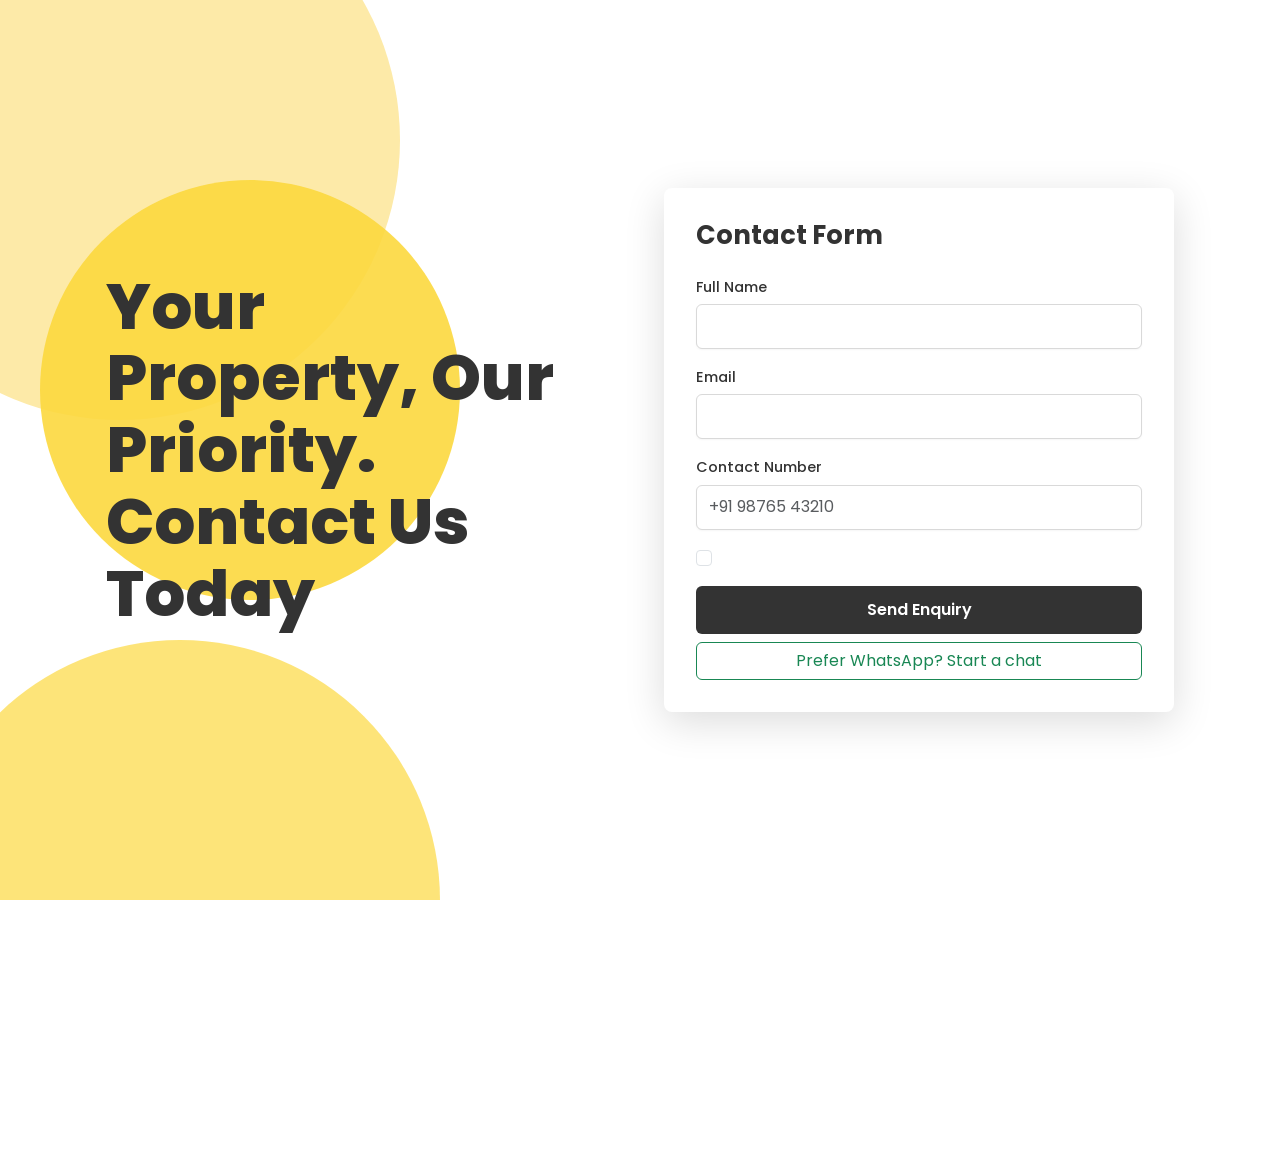
<file: static/index.html>
<!DOCTYPE html>
<html lang="en" class="no-scrollbar">
<head>
  <meta charset="UTF-8">
  <meta name="viewport" content="width=device-width, initial-scale=1">
  <title>Contact Us | Your Property, Our Priority</title>
  <link href="https://cdn.jsdelivr.net/npm/bootstrap@5.3.3/dist/css/bootstrap.min.css" rel="stylesheet">
  <link href="https://fonts.googleapis.com/css2?family=Poppins:wght@400;500;700;800&display=swap" rel="stylesheet">
  <link href="/static/style.css?v=20261006-responsive" rel="stylesheet">
</head>
<body>
  <div class="blob blob-1"></div>
  <div class="blob blob-2"></div>
  <div class="blob blob-3"></div>

  <main class="container-xl page">
    <div class="row align-items-center g-5 w-100 mx-0">

      <section class="col-lg-6">
        <h1 class="headline">Your Property, Our Priority. Contact Us Today</h1>
      </section>

      <section class="col-lg-6">
        <form id="contactForm" class="form-card" novalidate>
          <h2 class="form-title">Contact Form</h2>

          <div class="mb-3">
            <label for="full_name" class="form-label">Full Name</label>
            <input type="text" class="form-control" id="full_name" name="full_name" minlength="2" maxlength="100" required>
            <div class="invalid-feedback">Please enter your full name.</div>
          </div>

          <div class="mb-3">
            <label for="email" class="form-label">Email</label>
            <input type="email" class="form-control" id="email" name="email" required>
            <div class="invalid-feedback">Please enter a valid email address.</div>
          </div>

          <div class="mb-3">
            <label for="contact_number" class="form-label">Contact Number</label>
            <input type="tel" class="form-control" id="contact_number" name="contact_number"
                   placeholder="+91 98765 43210" pattern="\+[1-9][0-9\s\-]{7,17}" required>
            <div class="invalid-feedback">Enter the number with its country code, for example +91 98765 43210.</div>
          </div>

          <div class="form-check mb-3">
            <input class="form-check-input" type="checkbox" id="whatsapp_opt_in" name="whatsapp_opt_in" value="true">
          </div>

          <button type="submit" class="btn btn-submit w-100" id="submitBtn">Send Enquiry</button>
          <a href="/whatsapp" class="btn btn-outline-success w-100 mt-2">
            Prefer WhatsApp? Start a chat
          </a>
        </form>
      </section>

    </div>
  </main>

  <div class="popup-overlay" id="successPopup" hidden>
    <div class="popup" role="dialog" aria-modal="true" aria-labelledby="popupTitle">
      <button type="button" class="popup-close" id="popupClose" aria-label="Close">&times;</button>
      <div class="popup-top">
        <div class="popup-check">
          <svg viewBox="0 0 24 24" aria-hidden="true"><path d="M5 12.5l4.5 4.5L19 7.5"/></svg>
        </div>
        <h3 id="popupTitle">Thank You!</h3>
        <p id="successMessage">Your details have been sent. Reply to our WhatsApp thank-you message to continue with the property questions.</p>
      </div>
      <div class="popup-bottom">
        <button type="button" class="popup-btn" id="popupOk">OK</button>
      </div>
    </div>
  </div>

  <div class="popup-overlay alert-overlay" id="errorPopup" hidden>
    <div class="alert-card" role="alertdialog" aria-modal="true" aria-labelledby="errorTitle" aria-describedby="errorMessage">
      <div class="alert-art" aria-hidden="true">
        <span class="spark spark-one">✦</span><span class="spark spark-two">✦</span>
        <div class="mail-illustration"><span class="mail-flap"></span><span class="mail-face">!</span></div>
      </div>
      <h3 id="errorTitle">CHECK YOUR DETAILS</h3>
      <p id="errorMessage">Please review the highlighted information and try again.</p>
      <button type="button" id="errorRetry" class="alert-retry">TRY AGAIN</button>
    </div>
  </div>

  <script src="/static/script.js?v=20261006-responsive"></script>
</body>
</html>
</file>
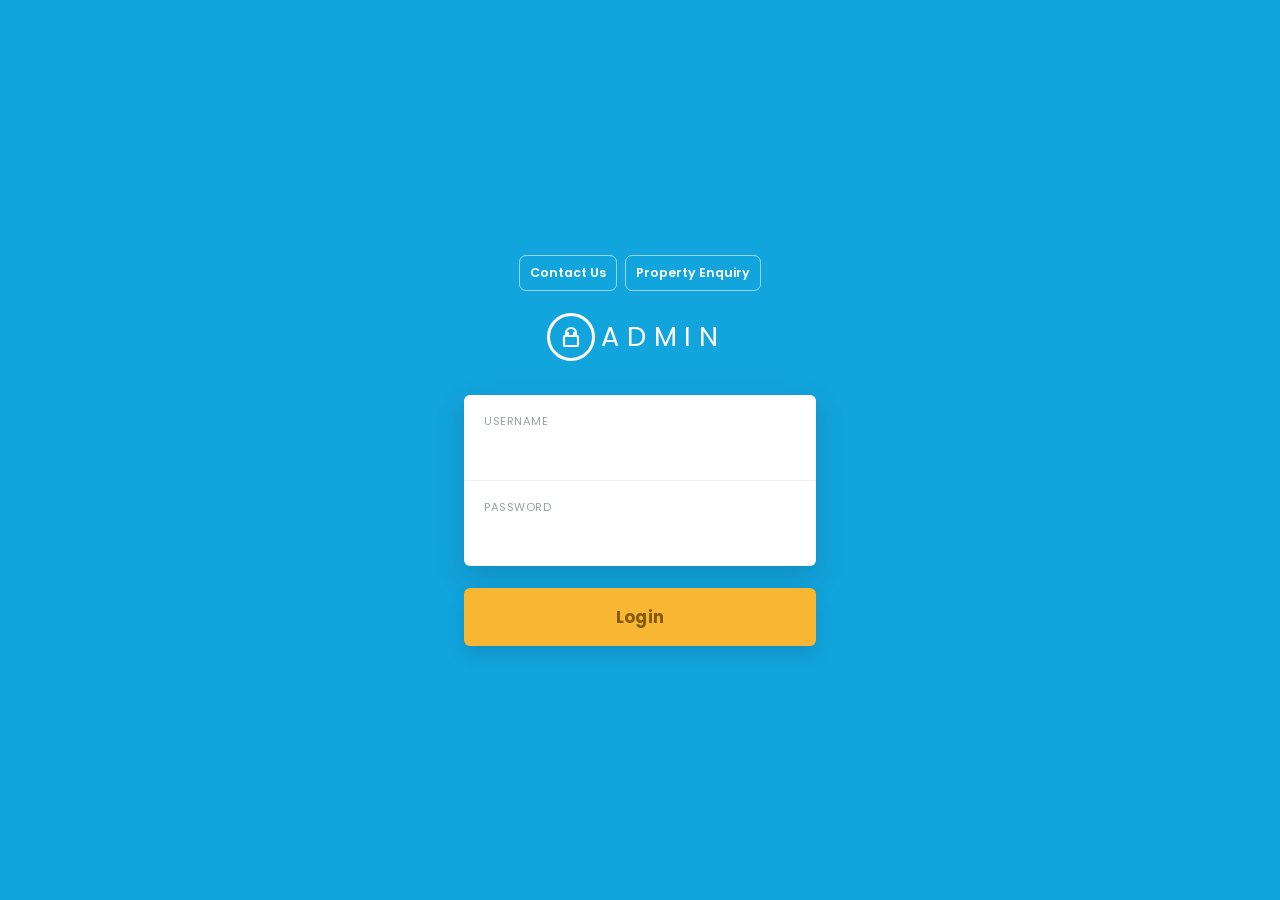
<file: admin/login.html>
<!DOCTYPE html>
<html lang="en">
<head>
<meta charset="UTF-8">
<meta name="viewport" content="width=device-width, initial-scale=1">
<title>Admin Login | Property CRM</title>
<link href="https://fonts.googleapis.com/css2?family=Poppins:wght@400;500;600;700&display=swap" rel="stylesheet">
<style>
  *{box-sizing:border-box}
  body{
    margin:0;min-height:100vh;display:flex;align-items:center;justify-content:center;
    background:#12a4dd;font-family:Poppins,Arial,sans-serif;
  }
  .wrap{width:100%;max-width:400px;padding:24px}
  .brand{display:flex;align-items:center;justify-content:center;gap:14px;margin-bottom:34px}
  .badge{
    width:48px;height:48px;border-radius:50%;border:3px solid #fff;
    display:grid;place-items:center;flex-shrink:0;
  }
  .badge svg{width:24px;height:24px;fill:none;stroke:#fff;stroke-width:2.2;stroke-linecap:round;stroke-linejoin:round}
  .brand span{color:#fff;font-size:1.7rem;font-weight:400;letter-spacing:.28em;margin-left:-.28em}
  form{background:#fff;border-radius:6px;box-shadow:0 10px 30px rgba(0,0,0,.15);overflow:hidden}
  .field{padding:18px 20px;border-bottom:1px solid #eee;position:relative}
  .field:last-of-type{border-bottom:none}
  .field label{display:block;font-size:.7rem;color:#9aa0a6;text-transform:uppercase;letter-spacing:.05em;margin-bottom:2px}
  .field input{
    width:100%;border:0;outline:0;font:inherit;font-size:1.05rem;color:#333;padding:2px 0;background:transparent;
  }
  .field.pw{display:flex;align-items:center;justify-content:space-between;gap:10px}
  .field.pw > div{flex:1;min-width:0}
  .hint{font-size:.8rem;color:#bbb;white-space:nowrap;flex-shrink:0}
  .btn{
    display:block;width:100%;margin-top:22px;padding:16px;border:0;border-radius:6px;
    background:#f7b733;color:#8a5a00;font:inherit;font-weight:700;font-size:1.05rem;
    letter-spacing:.02em;cursor:pointer;box-shadow:0 8px 18px rgba(0,0,0,.12);
  }
  .btn:hover{background:#f5ad1f}
  .btn:disabled{opacity:.7;cursor:default}
  .error{
    margin-top:16px;background:rgba(255,255,255,.15);color:#fff;border:1px solid rgba(255,255,255,.5);
    border-radius:6px;padding:10px 14px;font-size:.88rem;text-align:center;
  }
  .error[hidden]{display:none}
  .quick-links{display:flex;justify-content:center;gap:8px;flex-wrap:wrap;margin:0 0 22px}
  .quick-links a{color:#fff;text-decoration:none;font-size:.78rem;font-weight:600;padding:8px 10px;border:1px solid rgba(255,255,255,.55);border-radius:7px}
  .quick-links a:hover{background:rgba(255,255,255,.15)}
</style>
</head>
<body>
  <div class="wrap">
    <nav class="quick-links" aria-label="Public pages">
      <a href="/">Contact Us</a>
      <a href="/enquiry">Property Enquiry</a>
    </nav>
    <div class="brand">
      <span class="badge">
        <svg viewBox="0 0 24 24"><path d="M12 3a5 5 0 0 0-5 5v3H6a1 1 0 0 0-1 1v8a1 1 0 0 0 1 1h12a1 1 0 0 0 1-1v-8a1 1 0 0 0-1-1h-1V8a5 5 0 0 0-5-5z"/><path d="M9 8v3h6V8"/></svg>
      </span>
      <span>ADMIN</span>
    </div>

    <form id="loginForm" autocomplete="off">
      <div class="field">
        <label for="username">Username</label>
        <input type="text" id="username" name="username" autocomplete="username" required autofocus>
      </div>
      <div class="field pw">
        <div>
          <label for="password">Password</label>
          <input type="password" id="password" name="password" autocomplete="current-password" required>
        </div>
      </div>
    </form>
    <button type="submit" form="loginForm" class="btn" id="loginBtn">Login</button>
    <p class="error" id="loginError" hidden></p>
  </div>

<script>
const form = document.getElementById("loginForm");
const btn = document.getElementById("loginBtn");
const err = document.getElementById("loginError");

form.addEventListener("submit", async (e) => {
  e.preventDefault();
  err.hidden = true;
  btn.disabled = true;
  btn.textContent = "Logging in...";
  try {
    const res = await fetch("/admin/login", {
      method: "POST",
      headers: { "Content-Type": "application/json" },
      body: JSON.stringify({
        username: document.getElementById("username").value.trim(),
        password: document.getElementById("password").value,
      }),
    });
    if (res.ok) {
      location.href = "/admin";
      return;
    }
    const data = await res.json().catch(() => ({}));
    err.textContent = res.status === 503
      ? (data.detail || "Admin login is not configured yet.")
      : "Invalid username or password.";
    err.hidden = false;
  } catch {
    err.textContent = "Could not reach the server. Please try again.";
    err.hidden = false;
  } finally {
    btn.disabled = false;
    btn.textContent = "Login";
  }
});
</script>
</body>
</html>
</file>
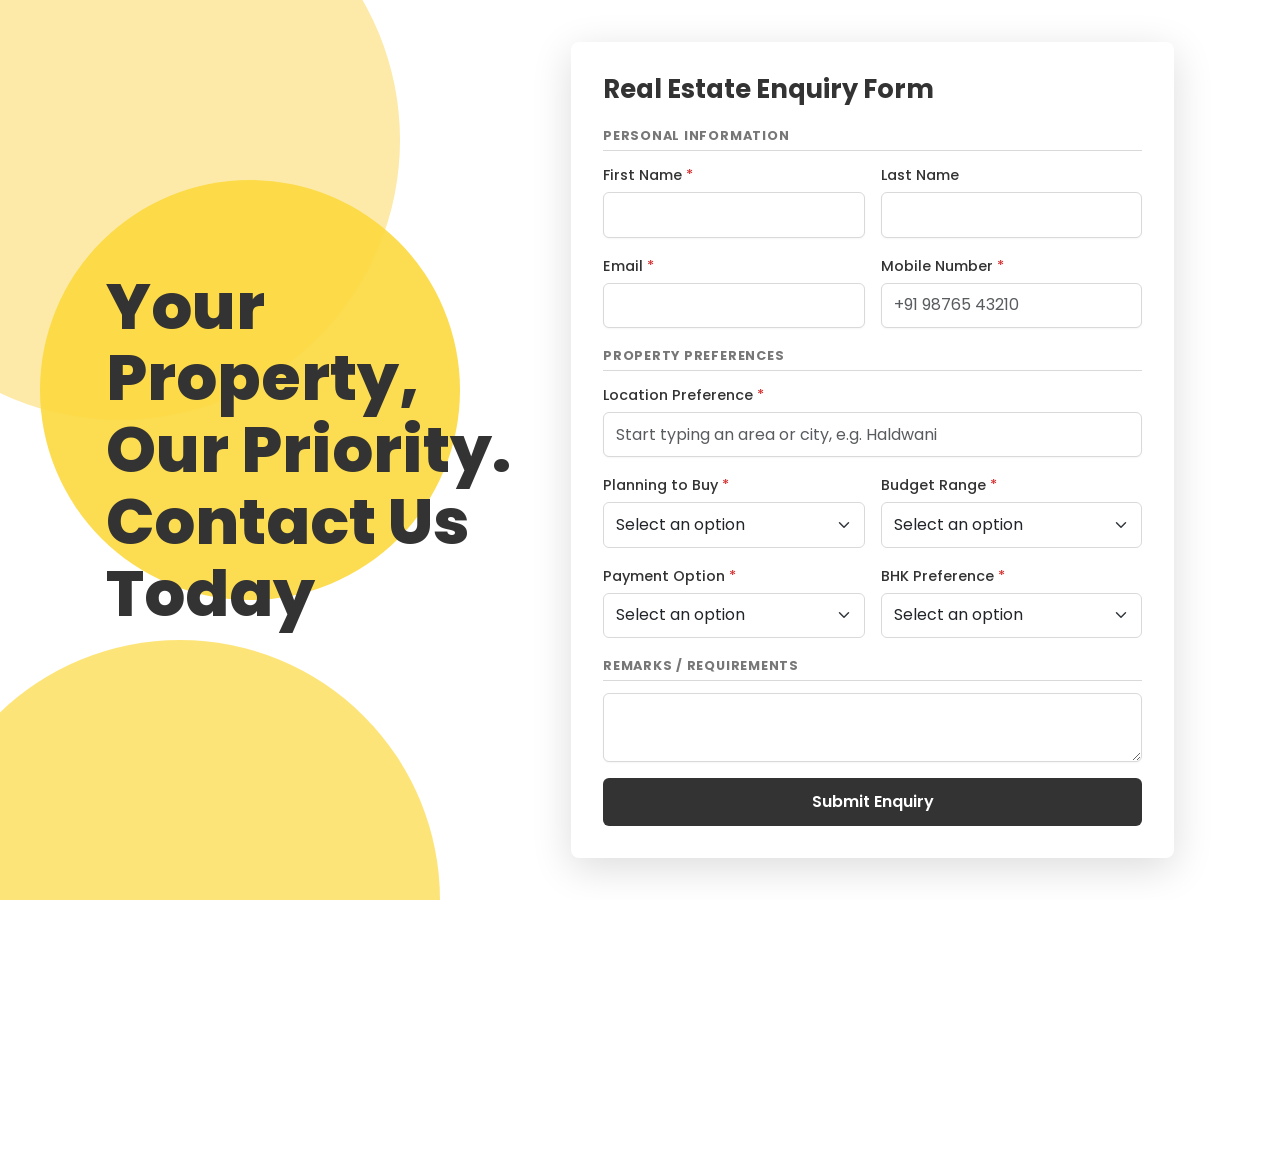
<file: static/enquiry.html>
<!DOCTYPE html>
<html lang="en">
<head>
  <meta charset="UTF-8">
  <meta name="viewport" content="width=device-width, initial-scale=1">
  <title>Real Estate Enquiry Form | Your Property, Our Priority</title>
  <link href="https://cdn.jsdelivr.net/npm/bootstrap@5.3.3/dist/css/bootstrap.min.css" rel="stylesheet">
  <link href="https://fonts.googleapis.com/css2?family=Poppins:wght@400;500;700;800&display=swap" rel="stylesheet">
  <link href="/static/style.css?v=20261006-responsive" rel="stylesheet">
</head>
<body>
  <div class="blob blob-1"></div>
  <div class="blob blob-2"></div>
  <div class="blob blob-3"></div>

  <main class="container-xl page">
    <div class="row align-items-center g-5 w-100 mx-0">

      <section class="col-lg-5">
        <h1 class="headline">Your Property, Our Priority. Contact Us Today</h1>
      </section>

      <section class="col-lg-7">
        <form id="enquiryForm" class="form-card form-card-wide" novalidate>
          <h2 class="form-title">Real Estate Enquiry Form</h2>

          <h3 class="section-label">Personal Information</h3>
          <div class="row g-3 mb-3">
            <div class="col-md-6">
              <label for="first_name" class="form-label">First Name <span class="req">*</span></label>
              <input type="text" class="form-control" id="first_name" name="first_name" minlength="2" maxlength="50" required>
              <div class="invalid-feedback">Please enter your first name.</div>
            </div>
            <div class="col-md-6">
              <label for="last_name" class="form-label">Last Name</label>
              <input type="text" class="form-control" id="last_name" name="last_name" maxlength="50">
            </div>
            <div class="col-md-6">
              <label for="email" class="form-label">Email <span class="req">*</span></label>
              <input type="email" class="form-control" id="email" name="email"
                     pattern="[^@\s]+@[^@\s]+\.[^@\s]+" required>
              <div class="invalid-feedback">Please enter a valid email address.</div>
            </div>
            <div class="col-md-6">
              <label for="mobile_number" class="form-label">Mobile Number <span class="req">*</span></label>
              <input type="tel" class="form-control" id="mobile_number" name="mobile_number" placeholder="+91 98765 43210" required>
              <div class="invalid-feedback">Please enter a valid mobile number (10–15 digits).</div>
            </div>
          </div>

          <h3 class="section-label">Property Preferences</h3>
          <div class="row g-3 mb-3">
            <div class="col-12">
              <label for="location_preference" class="form-label">Location Preference <span class="req">*</span></label>
              <div class="loc-wrap">
                <input type="text" class="form-control" id="location_preference" name="location_preference"
                       minlength="2" maxlength="150" autocomplete="off"
                       placeholder="Start typing an area or city, e.g. Haldwani"
                       aria-autocomplete="list" aria-controls="locList" required>
                <ul class="loc-list" id="locList" role="listbox" hidden></ul>
                <div class="invalid-feedback">Please enter your preferred location.</div>
              </div>
            </div>
            <div class="col-md-6">
              <label for="planning_to_buy" class="form-label">Planning to Buy <span class="req">*</span></label>
              <select class="form-select" id="planning_to_buy" name="planning_to_buy" required></select>
              <div class="invalid-feedback">Please select when you plan to buy.</div>
            </div>
            <div class="col-md-6">
              <label for="budget_range" class="form-label">Budget Range <span class="req">*</span></label>
              <select class="form-select" id="budget_range" name="budget_range" required></select>
              <div class="invalid-feedback">Please select your budget range.</div>
            </div>
            <div class="col-md-6">
              <label for="payment_option" class="form-label">Payment Option <span class="req">*</span></label>
              <select class="form-select" id="payment_option" name="payment_option" required></select>
              <div class="invalid-feedback">Please select a payment option.</div>
            </div>
            <div class="col-md-6">
              <label for="bhk_preference" class="form-label">BHK Preference <span class="req">*</span></label>
              <select class="form-select" id="bhk_preference" name="bhk_preference" required></select>
              <div class="invalid-feedback">Please select your BHK preference.</div>
            </div>
          </div>

          <h3 class="section-label">Remarks / Requirements</h3>
          <div class="mb-3">
            <textarea class="form-control" id="remarks" name="remarks" rows="2" maxlength="1000"
                      aria-label="Remarks / Requirements"></textarea>
          </div>

          <button type="submit" class="btn btn-submit w-100" id="submitBtn">Submit Enquiry</button>
        </form>
      </section>

    </div>
  </main>

  <div class="popup-overlay" id="successPopup" hidden>
    <div class="popup" role="dialog" aria-modal="true" aria-labelledby="popupTitle">
      <button type="button" class="popup-close" id="popupClose" aria-label="Close">&times;</button>
      <div class="popup-top">
        <div class="popup-check">
          <svg viewBox="0 0 24 24" aria-hidden="true"><path d="M5 12.5l4.5 4.5L19 7.5"/></svg>
        </div>
        <h3 id="popupTitle">Thank You!</h3>
        <p>Your enquiry has been submitted. We will contact you shortly.</p>
      </div>
      <div class="popup-bottom">
        <button type="button" class="popup-btn" id="popupOk">OK</button>
      </div>
    </div>
  </div>

  <script src="/static/enquiry.js?v=20261006-responsive"></script>
</body>
</html>
</file>
<file: static/style.css>
:root {
  --ink: #333333;
  --yellow: #fde26b;
  --yellow-soft: #fdeaa8;
  --yellow-deep: #fcd93f;
  --line: #d9d9d9;
}

html { overflow-y: auto; }
html, body { min-height: 100%; }

body {
  font-family: "Poppins", Arial, sans-serif;
  color: var(--ink);
  background: #fff;
  position: relative;
  overflow-x: hidden;
  overflow-y: auto;
  min-height: 100vh;
  min-height: 100dvh;
}

/* Background blobs */
.blob { position: absolute; border-radius: 50%; z-index: 0; }
.blob-1 { width: 560px; height: 560px; background: var(--yellow-soft); top: -140px; left: -160px; }
.blob-2 { width: 420px; height: 420px; background: var(--yellow-deep); top: 180px; left: 40px; opacity: .9; }
.blob-3 { width: 520px; height: 520px; background: var(--yellow); bottom: -260px; left: -80px; opacity: .9; }

.page {
  position: relative;
  z-index: 1;
  min-height: 100vh;
  min-height: 100dvh;
  display: flex;
  align-items: center;
  padding-top: 2rem;
  padding-bottom: 2rem;
}

.headline {
  font-weight: 800;
  font-size: clamp(2.4rem, 5vw, 4.2rem);
  line-height: 1.12;
  color: var(--ink);
  max-width: 11ch;
  margin: 0;
}

/* Form card */
.form-card {
  background: #fff;
  border-radius: 8px;
  padding: 2rem;
  box-shadow: 0 10px 40px rgba(0, 0, 0, .14);
  max-width: 520px;
  margin-left: auto;
}

.form-title { font-size: 1.6rem; font-weight: 700; margin-bottom: 1.5rem; }
.form-label { font-size: .9rem; font-weight: 500; margin-bottom: .35rem; }

.form-control {
  border: 1px solid var(--line);
  border-radius: 6px;
  padding: .6rem .75rem;
  box-shadow: 0 1px 2px rgba(0, 0, 0, .04);
}
.form-control:focus {
  border-color: #3b8beb;
  box-shadow: 0 0 0 .2rem rgba(59, 139, 235, .18);
}

.btn-submit {
  background: var(--ink);
  color: #fff;
  font-weight: 600;
  padding: .7rem 1rem;
  border-radius: 6px;
}
.btn-submit:hover, .btn-submit:focus { background: #000; color: #fff; }
.btn-submit:disabled { opacity: .7; }

@media (max-width: 991.98px) {
  .headline { max-width: none; }
  .form-card { margin: 0 auto; }
  .blob-2 { top: 120px; }
}

@media (prefers-reduced-motion: reduce) {
  * { transition: none !important; }
}

@media (max-width: 575.98px) {
  .page { min-height: 100dvh; padding-top: 1rem; }
}

/* Enquiry form additions */
.form-card-wide { max-width: 680px; }
.section-label {
  font-size: .8rem;
  font-weight: 700;
  letter-spacing: .06em;
  text-transform: uppercase;
  color: #777;
  margin: 1.25rem 0 .75rem;
  padding-bottom: .4rem;
  border-bottom: 1px solid var(--line);
}
.section-label:first-of-type { margin-top: 0; }
.req { color: #d63030; }
.form-select {
  border: 1px solid var(--line);
  border-radius: 6px;
  padding: .6rem .75rem;
}
.form-select:focus {
  border-color: #3b8beb;
  box-shadow: 0 0 0 .2rem rgba(59, 139, 235, .18);
}
/* Compact enquiry form on desktop so it fits a 1920x1080 screen without scrolling */

/* Success popup (contact form) */
.popup-overlay {
  position: fixed; inset: 0; z-index: 1050;
  display: flex; align-items: center; justify-content: center;
  padding: 1rem; background: rgba(30, 40, 60, .55);
  animation: popFade .2s ease;
}
.popup-overlay[hidden] { display: none !important; }
.popup {
  position: relative; width: 100%; max-width: 480px;
  background: #fff; border: 2px solid #d95a42; border-radius: 8px;
  box-shadow: -14px 14px 0 rgba(0, 0, 0, .18);
  animation: popIn .25s ease;
}
.popup-top {
  position: relative; text-align: center; color: #fff;
  padding: 2rem 1rem 2.25rem; border-radius: 6px 6px 0 0;
  background: linear-gradient(to top left, #d65b45 50%, #e8654a 50%);
}
.popup-top::after {
  content: ""; position: absolute; left: 50%; bottom: -12px; transform: translateX(-50%);
  border: 12px solid transparent; border-top-color: #d65b45; border-bottom: 0;
}
.popup-check {
  width: 84px; height: 84px; border-radius: 50%; background: #fff;
  margin: 0 auto 1.1rem; display: grid; place-items: center;
}
.popup-check svg {
  width: 44px; height: 44px; fill: none; stroke: #111;
  stroke-width: 3.6; stroke-linecap: round; stroke-linejoin: round;
}
.popup h3 { font-weight: 800; font-size: 1.6rem; margin: 0; }
.popup-top p { margin: .35rem 0 0; font-size: .95rem; }
.popup-close {
  position: absolute; top: -16px; right: -16px; z-index: 2;
  width: 40px; height: 40px; border-radius: 50%; background: #fff; color: #111;
  border: 2px solid #d95a42; box-shadow: -3px 3px 0 rgba(0, 0, 0, .2);
  font-size: 1.5rem; font-weight: 800; line-height: 1; cursor: pointer;
}
.popup-bottom { padding: 2rem 1rem; text-align: center; }
.popup-btn {
  background: #e8654a; color: #fff; border: 2px solid #d95a42; border-radius: 8px;
  padding: .7rem 3.5rem; font-weight: 700; font-size: 1rem; letter-spacing: .04em;
  box-shadow: -5px 5px 0 rgba(0, 0, 0, .16); cursor: pointer;
  transition: transform .1s ease, box-shadow .1s ease;
}
.popup-btn:hover { transform: translate(-2px, 2px); box-shadow: -3px 3px 0 rgba(0, 0, 0, .16); }

/* Friendly validation / request error dialog, styled after the supplied reference */
.alert-overlay { background: rgba(20, 37, 66, .38); }
.alert-card {
  width: min(100%, 360px); overflow: hidden; text-align: center; color: #14517e;
  padding: 1rem 1.35rem 1.35rem; border: 1px solid #d9eaf5; border-radius: 16px;
  background: #fff; box-shadow: 0 18px 50px rgba(14, 61, 101, .24);
  animation: popIn .25s ease;
}
.alert-art {
  position: relative; height: 180px; margin: 0 -1.35rem 1rem; overflow: hidden;
  display: grid; place-items: center;
  background: radial-gradient(circle at 18% 24%, #65d4e7 0 3px, transparent 4px),
              radial-gradient(circle at 82% 26%, #ffd873 0 3px, transparent 4px),
              radial-gradient(circle at 24% 78%, #76e3d5 0 3px, transparent 4px),
              linear-gradient(145deg, #43b3e8, #287ed1);
}
.mail-illustration {
  position: relative; width: 132px; height: 88px; margin-top: 24px; border-radius: 8px;
  display: grid; place-items: center; background: #f8fcff;
  box-shadow: 0 9px 0 rgba(17, 73, 132, .18); transform: rotate(-3deg);
}
.mail-illustration::before, .mail-illustration::after {
  content: ""; position: absolute; bottom: 0; width: 0; height: 0; z-index: 1;
  border-top: 43px solid #d8edf8;
}
.mail-illustration::before { left: 0; border-right: 66px solid transparent; }
.mail-illustration::after { right: 0; border-left: 66px solid transparent; }
.mail-flap {
  position: absolute; left: 0; top: 0; width: 0; height: 0; border-top: 48px solid #b9e0f3;
  border-left: 66px solid transparent; border-right: 66px solid transparent;
}
.mail-face {
  z-index: 2; width: 42px; height: 32px; margin-top: -12px; border-radius: 5px;
  display: grid; place-items: center; background: #fff; color: #236ba7; font-weight: 800;
  box-shadow: 0 2px 8px rgba(16, 74, 125, .18);
}
.spark { position: absolute; color: #ffe27b; font-size: 1.1rem; }
.spark-one { top: 28px; left: 62px; }
.spark-two { right: 58px; bottom: 28px; color: #a8eff4; }
.alert-card h3 { margin: .2rem 0 .45rem; font-size: 1.05rem; font-weight: 800; letter-spacing: .04em; color: #165782; }
.alert-card p { min-height: 42px; margin: 0 auto 1rem; font-size: .88rem; line-height: 1.5; color: #4d6d83; }
.alert-retry {
  border: 0; padding: .4rem 1.2rem; background: transparent; color: #14517e;
  font-size: .82rem; font-weight: 700; letter-spacing: .06em; cursor: pointer;
}
.alert-retry:hover { color: #087fbc; text-decoration: underline; }
@keyframes popFade { from { opacity: 0; } to { opacity: 1; } }
@keyframes popIn { from { opacity: 0; transform: translateY(14px) scale(.96); } to { opacity: 1; transform: none; } }

/* Location suggestions */
.loc-wrap { position: relative; }
.loc-list {
  position: absolute; top: 100%; left: 0; right: 0; z-index: 30;
  margin: 2px 0 0; padding: .25rem 0; list-style: none;
  background: #fff; border: 1px solid var(--line); border-radius: 6px;
  box-shadow: 0 8px 24px rgba(0, 0, 0, .14); max-height: 230px; overflow-y: auto;
}
.loc-list[hidden] { display: none; }
.loc-list li { padding: .45rem .75rem; font-size: .9rem; cursor: pointer; }
.loc-list li small { display: block; color: #777; font-size: .75rem; }
.loc-list li:hover, .loc-list li.active { background: #fff6cc; }
.loc-list li.muted { color: #888; cursor: default; font-size: .82rem; }
.loc-list li.muted:hover { background: transparent; }

/* Responsive layout for the Contact Us and Property Enquiry pages */
@media (max-width: 991.98px) {
  .page {
    align-items: flex-start;
    padding-top: clamp(1.25rem, 4vw, 2.5rem);
    padding-bottom: clamp(1.5rem, 5vw, 3rem);
  }
  .page > .row { --bs-gutter-y: 1.5rem; }
  .headline {
    max-width: 15ch;
    font-size: clamp(2.1rem, 6vw, 3.4rem);
    margin-inline: auto;
  }
  .form-card, .form-card-wide {
    width: 100%;
    max-width: 720px;
    margin-inline: auto;
  }
}

@media (max-width: 575.98px) {
  .page {
    min-height: 100svh;
    padding: 1rem .25rem 1.5rem;
  }
  .page > .row { --bs-gutter-x: 1rem; --bs-gutter-y: 1.25rem; }
  .headline {
    max-width: 14ch;
    font-size: clamp(2rem, 9.5vw, 2.8rem);
    line-height: 1.08;
  }
  .form-card, .form-card-wide {
    padding: 1.25rem;
    border-radius: 12px;
  }
  .form-title { font-size: 1.4rem; margin-bottom: 1.15rem; }
  .section-label { margin-top: 1rem; }
  .form-control, .form-select { min-height: 46px; font-size: 16px; }
  textarea.form-control { min-height: 88px; }
  .form-check { padding-left: 1.75rem; }
  .form-check-input { width: 1.15rem; height: 1.15rem; margin-left: -1.75rem; }
  .form-check-label, .form-text { line-height: 1.5; }
  .blob-1 { width: 390px; height: 390px; top: -120px; left: -210px; }
  .blob-2 { width: 300px; height: 300px; top: 260px; left: -115px; }
  .blob-3 { width: 360px; height: 360px; bottom: -210px; left: -195px; }
  .popup-overlay { padding: .75rem; }
  .popup { max-height: calc(100dvh - 1.5rem); overflow-y: auto; }
  .popup-top { padding: 1.5rem .9rem 1.8rem; }
  .popup-check { width: 68px; height: 68px; margin-bottom: .8rem; }
  .popup-check svg { width: 36px; height: 36px; }
  .popup h3 { font-size: 1.4rem; }
  .popup-top p { font-size: .9rem; }
  .popup-close { top: 8px; right: 8px; width: 34px; height: 34px; border-width: 1px; }
  .popup-bottom { padding: 1.5rem 1rem; }
  .alert-card { max-height: calc(100dvh - 1.5rem); overflow-y: auto; }
  .alert-art { height: 150px; }
}

@media (max-height: 720px) and (min-width: 992px) {
  .page { align-items: flex-start; padding-top: 1.25rem; padding-bottom: 1.25rem; }
}
</file>
